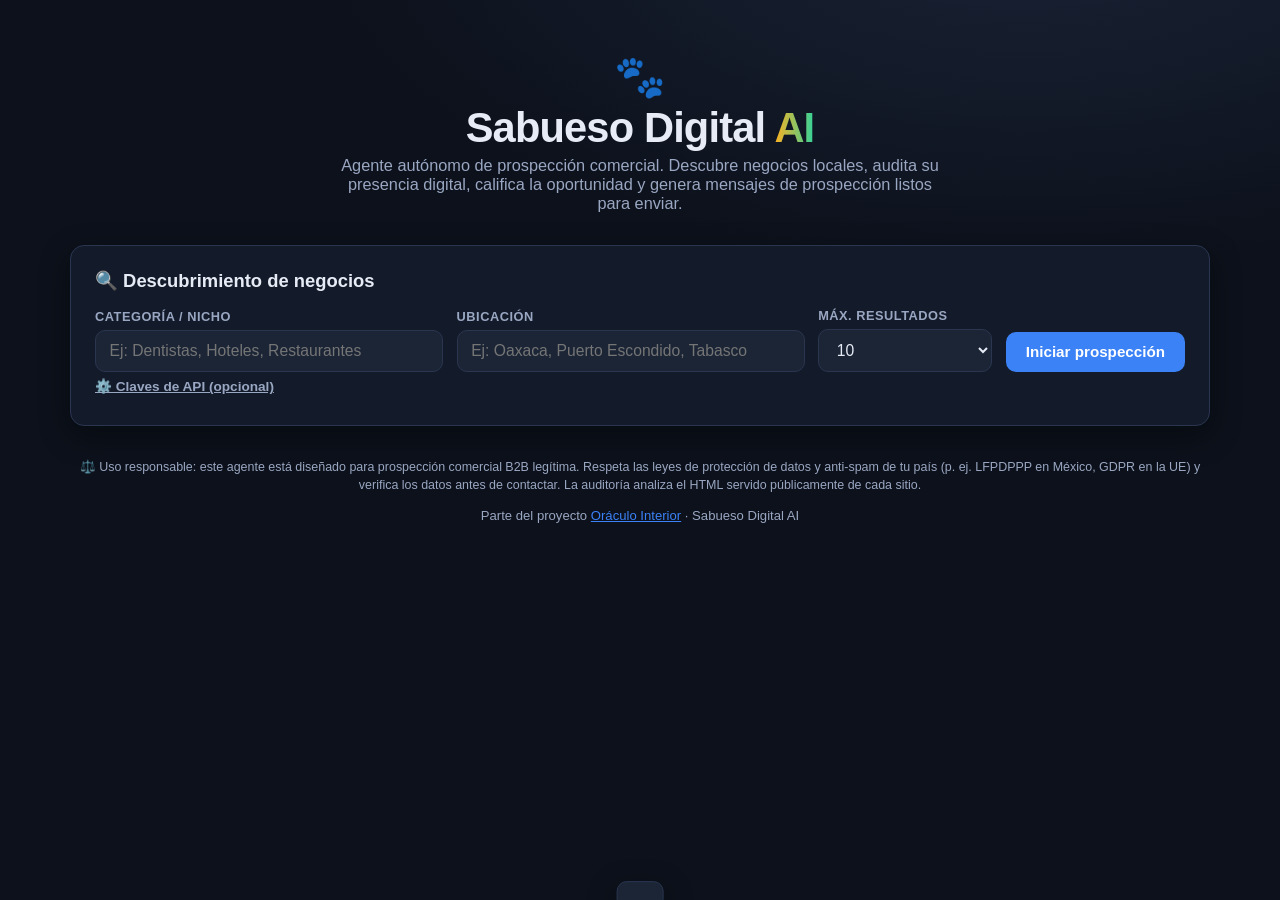
<file: sabueso.html>
<!DOCTYPE html>
<html lang="es">
<head>
  <meta charset="UTF-8" />
  <meta name="viewport" content="width=device-width, initial-scale=1.0" />
  <title>Sabueso Digital AI — Prospección Comercial Autónoma 🐾</title>
  <meta name="description" content="Agente autónomo de prospección comercial: descubre negocios locales, audita sus sitios web, califica oportunidades y genera mensajes de prospección personalizados." />
  <link rel="stylesheet" href="css/sabueso.css" />
</head>
<body>
  <div class="wrap">
    <header class="hero">
      <div class="logo">🐾</div>
      <h1>Sabueso Digital <span class="grad">AI</span></h1>
      <p class="sub">Agente autónomo de prospección comercial. Descubre negocios locales, audita su presencia digital, califica la oportunidad y genera mensajes de prospección listos para enviar.</p>
    </header>

    <!-- Fase 1: Búsqueda -->
    <section class="panel" aria-labelledby="busqueda-h">
      <h2 id="busqueda-h" style="margin:0 0 1rem; font-size:1.15rem;">🔍 Descubrimiento de negocios</h2>
      <form id="form-busqueda">
        <div class="form-grid">
          <div>
            <label for="categoria">Categoría / Nicho</label>
            <input id="categoria" name="categoria" placeholder="Ej: Dentistas, Hoteles, Restaurantes" required />
          </div>
          <div>
            <label for="ubicacion">Ubicación</label>
            <input id="ubicacion" name="ubicacion" placeholder="Ej: Oaxaca, Puerto Escondido, Tabasco" required />
          </div>
          <div>
            <label for="maxResultados">Máx. resultados</label>
            <select id="maxResultados" name="maxResultados">
              <option value="5">5</option>
              <option value="10" selected>10</option>
              <option value="15">15</option>
              <option value="20">20</option>
            </select>
          </div>
          <div>
            <button type="submit" id="btn-buscar" class="btn-primary">Iniciar prospección</button>
          </div>
        </div>
        <button type="button" id="toggle-adv" class="adv-toggle">⚙️ Claves de API (opcional)</button>
        <div id="adv-keys" class="adv-keys">
          <div>
            <label for="placesApiKey">Google Places API Key</label>
            <input id="placesApiKey" type="password" placeholder="Necesaria para descubrir negocios reales" autocomplete="off" />
          </div>
          <div>
            <label for="geminiApiKey">Gemini API Key</label>
            <input id="geminiApiKey" type="password" placeholder="Para mensajes con IA (opcional)" autocomplete="off" />
          </div>
          <p class="adv-note">
            Las claves se guardan sólo en tu navegador (localStorage) y se envían a las funciones serverless del proyecto.
            En producción, configúralas como variables de entorno <code>GOOGLE_PLACES_API_KEY</code> y <code>GEMINI_API_KEY</code> en Netlify.
            Sin clave de Gemini, los mensajes se generan con plantilla.
          </p>
        </div>
      </form>

      <div id="progress" class="progress" aria-live="polite">
        <div class="progress-bar"><div id="progress-fill"></div></div>
        <div id="progress-label" class="progress-label">Preparando…</div>
      </div>

      <div id="error" class="errorbox" hidden></div>
    </section>

    <!-- Resultados -->
    <section id="resultados" hidden>
      <div class="stats" id="stats"></div>

      <div class="table-tools">
        <h2>📋 Prospectos priorizados</h2>
        <div>
          <button id="btn-csv" class="btn-csv">⬇️ Descargar CSV</button>
        </div>
      </div>

      <div class="table-scroll">
        <table id="tabla">
          <thead>
            <tr>
              <th data-sort="score">Score ▾</th>
              <th data-sort="prioridad">Prioridad</th>
              <th data-sort="nombre">Negocio</th>
              <th data-sort="categoria">Categoría</th>
              <th>Contacto</th>
              <th data-sort="numProblemas">Problemas</th>
              <th>Detalle</th>
            </tr>
          </thead>
          <tbody id="tabla-body"></tbody>
        </table>
      </div>
    </section>

    <footer>
      <p class="disclaimer">
        ⚖️ Uso responsable: este agente está diseñado para prospección comercial B2B legítima.
        Respeta las leyes de protección de datos y anti-spam de tu país (p. ej. LFPDPPP en México, GDPR en la UE)
        y verifica los datos antes de contactar. La auditoría analiza el HTML servido públicamente de cada sitio.
      </p>
      <p>Parte del proyecto <a href="index.html">Oráculo Interior</a> · Sabueso Digital AI</p>
    </footer>
  </div>

  <div id="toast" class="toast"></div>

  <script src="js/sabueso.js"></script>
</body>
</html>
</file>
<file: css/sabueso.css>
:root {
  --bg: #0c111b;
  --bg-panel: #131b2a;
  --bg-panel-2: #1b2536;
  --border: #2a3650;
  --text: #e6ebf5;
  --text-dim: #9aa7c2;
  --accent: #ffb020;
  --accent-2: #34d399;
  --primary: #3b82f6;
  --primary-hover: #2563eb;
  --crit: #ef4444;
  --alta: #f97316;
  --media: #eab308;
  --baja: #64748b;
  --shadow: 0 10px 30px rgba(0, 0, 0, 0.4);
  --radius: 14px;
}

* { box-sizing: border-box; }

body {
  margin: 0;
  background: radial-gradient(1200px 600px at 80% -10%, #1a2336 0%, var(--bg) 60%);
  color: var(--text);
  font-family: -apple-system, BlinkMacSystemFont, "Segoe UI", Roboto, Helvetica, Arial, sans-serif;
  min-height: 100vh;
}

.wrap { max-width: 1180px; margin: 0 auto; padding: 2rem 1.25rem 4rem; }

header.hero { text-align: center; padding: 1.5rem 0 0.5rem; }
.hero .logo { font-size: 2.6rem; line-height: 1; }
.hero h1 {
  font-size: clamp(1.8rem, 4vw, 2.6rem);
  margin: 0.4rem 0 0.2rem;
  letter-spacing: -0.02em;
}
.hero h1 .grad {
  background: linear-gradient(90deg, var(--accent), var(--accent-2));
  -webkit-background-clip: text;
  background-clip: text;
  -webkit-text-fill-color: transparent;
}
.hero p.sub { color: var(--text-dim); margin: 0.25rem auto 0; max-width: 620px; font-size: 1.02rem; }

.panel {
  background: var(--bg-panel);
  border: 1px solid var(--border);
  border-radius: var(--radius);
  box-shadow: var(--shadow);
  padding: 1.5rem;
  margin-top: 1.5rem;
}

.form-grid {
  display: grid;
  grid-template-columns: 2fr 2fr 1fr auto;
  gap: 0.85rem;
  align-items: end;
}
@media (max-width: 760px) { .form-grid { grid-template-columns: 1fr; } }

label { display: block; font-size: 0.8rem; color: var(--text-dim); margin-bottom: 0.35rem; font-weight: 600; text-transform: uppercase; letter-spacing: 0.04em; }

input, select {
  width: 100%;
  background: var(--bg-panel-2);
  border: 1px solid var(--border);
  color: var(--text);
  padding: 0.7rem 0.85rem;
  border-radius: 10px;
  font-size: 0.98rem;
  transition: border-color 0.2s, box-shadow 0.2s;
}
input:focus, select:focus { outline: none; border-color: var(--primary); box-shadow: 0 0 0 3px rgba(59, 130, 246, 0.2); }

button {
  cursor: pointer;
  border: none;
  border-radius: 10px;
  font-weight: 700;
  font-size: 0.95rem;
  padding: 0.72rem 1.25rem;
  transition: transform 0.12s, background 0.2s, opacity 0.2s;
}
button:active { transform: translateY(1px); }
button:disabled { opacity: 0.55; cursor: not-allowed; }

.btn-primary { background: var(--primary); color: #fff; }
.btn-primary:hover:not(:disabled) { background: var(--primary-hover); }
.btn-ghost { background: transparent; color: var(--text-dim); border: 1px solid var(--border); }
.btn-ghost:hover:not(:disabled) { color: var(--text); border-color: var(--primary); }
.btn-csv { background: var(--accent-2); color: #06281d; }
.btn-csv:hover:not(:disabled) { filter: brightness(1.08); }

.adv-toggle { background: none; color: var(--text-dim); padding: 0.4rem 0; font-size: 0.85rem; text-decoration: underline; }
.adv-keys { margin-top: 1rem; display: none; grid-template-columns: 1fr 1fr; gap: 0.85rem; }
.adv-keys.open { display: grid; }
@media (max-width: 760px) { .adv-keys { grid-template-columns: 1fr; } }
.adv-note { grid-column: 1 / -1; font-size: 0.8rem; color: var(--text-dim); margin: 0; }
.adv-note a { color: var(--primary); }

/* Progress */
.progress { margin-top: 1.25rem; display: none; }
.progress.show { display: block; }
.progress-bar { height: 8px; background: var(--bg-panel-2); border-radius: 99px; overflow: hidden; }
.progress-bar > div { height: 100%; width: 0%; background: linear-gradient(90deg, var(--accent), var(--accent-2)); transition: width 0.4s ease; }
.progress-label { margin-top: 0.5rem; font-size: 0.88rem; color: var(--text-dim); }

/* Stats */
.stats { display: flex; gap: 0.75rem; flex-wrap: wrap; margin-top: 1.25rem; }
.stat { flex: 1 1 130px; background: var(--bg-panel-2); border: 1px solid var(--border); border-radius: 10px; padding: 0.85rem 1rem; }
.stat .n { font-size: 1.6rem; font-weight: 800; }
.stat .l { font-size: 0.78rem; color: var(--text-dim); text-transform: uppercase; letter-spacing: 0.04em; }

/* Table */
.table-tools { display: flex; justify-content: space-between; align-items: center; gap: 1rem; margin: 1.5rem 0 0.75rem; flex-wrap: wrap; }
.table-tools h2 { margin: 0; font-size: 1.2rem; }
.table-scroll { overflow-x: auto; border: 1px solid var(--border); border-radius: var(--radius); }
table { width: 100%; border-collapse: collapse; font-size: 0.9rem; }
th, td { text-align: left; padding: 0.7rem 0.85rem; border-bottom: 1px solid var(--border); vertical-align: top; }
th { background: var(--bg-panel-2); color: var(--text-dim); font-size: 0.76rem; text-transform: uppercase; letter-spacing: 0.04em; position: sticky; top: 0; cursor: pointer; user-select: none; white-space: nowrap; }
th:hover { color: var(--text); }
tbody tr:hover { background: rgba(59, 130, 246, 0.06); }
td .nombre { font-weight: 700; color: var(--text); }
td .meta { color: var(--text-dim); font-size: 0.82rem; }
td a { color: var(--primary); text-decoration: none; }
td a:hover { text-decoration: underline; }

.score-pill { display: inline-flex; align-items: center; justify-content: center; min-width: 42px; padding: 0.2rem 0.5rem; border-radius: 8px; font-weight: 800; color: #0b0e16; }
.prio { display: inline-block; padding: 0.15rem 0.55rem; border-radius: 99px; font-size: 0.74rem; font-weight: 700; text-transform: uppercase; letter-spacing: 0.03em; }
.prio.Crítica { background: rgba(239, 68, 68, 0.18); color: #fca5a5; }
.prio.Alta { background: rgba(249, 115, 22, 0.18); color: #fdba74; }
.prio.Media { background: rgba(234, 179, 8, 0.16); color: #fde047; }
.prio.Baja { background: rgba(100, 116, 139, 0.2); color: #cbd5e1; }

.issue-chips { display: flex; flex-wrap: wrap; gap: 0.3rem; margin-top: 0.35rem; }
.chip { font-size: 0.72rem; background: var(--bg-panel-2); border: 1px solid var(--border); color: var(--text-dim); padding: 0.12rem 0.45rem; border-radius: 6px; }

.expand-btn { background: none; color: var(--primary); padding: 0.2rem 0; font-size: 0.82rem; text-decoration: underline; }
.detail-row td { background: var(--bg); }
.detail-box { padding: 0.5rem 0.25rem; }
.detail-box h4 { margin: 0.5rem 0 0.35rem; font-size: 0.85rem; color: var(--text-dim); text-transform: uppercase; letter-spacing: 0.04em; }
.detail-box ul { margin: 0.25rem 0 0.75rem 1.1rem; padding: 0; }
.detail-box li { margin-bottom: 0.2rem; }
.msg-box { background: var(--bg-panel-2); border: 1px solid var(--border); border-radius: 10px; padding: 0.85rem; white-space: pre-wrap; line-height: 1.5; }
.msg-actions { display: flex; gap: 0.5rem; margin-top: 0.5rem; }
.msg-actions button { font-size: 0.8rem; padding: 0.4rem 0.8rem; }

.empty, .errorbox { text-align: center; color: var(--text-dim); padding: 2rem 1rem; }
.errorbox { color: #fca5a5; }

.toast { position: fixed; bottom: 1.5rem; left: 50%; transform: translateX(-50%) translateY(120%); background: var(--bg-panel-2); border: 1px solid var(--border); color: var(--text); padding: 0.8rem 1.4rem; border-radius: 10px; box-shadow: var(--shadow); transition: transform 0.3s; z-index: 50; }
.toast.show { transform: translateX(-50%) translateY(0); }

footer { text-align: center; color: var(--text-dim); font-size: 0.82rem; margin-top: 2rem; }
footer a { color: var(--primary); }
.disclaimer { font-size: 0.78rem; color: var(--text-dim); margin-top: 0.75rem; line-height: 1.5; }
</file>
